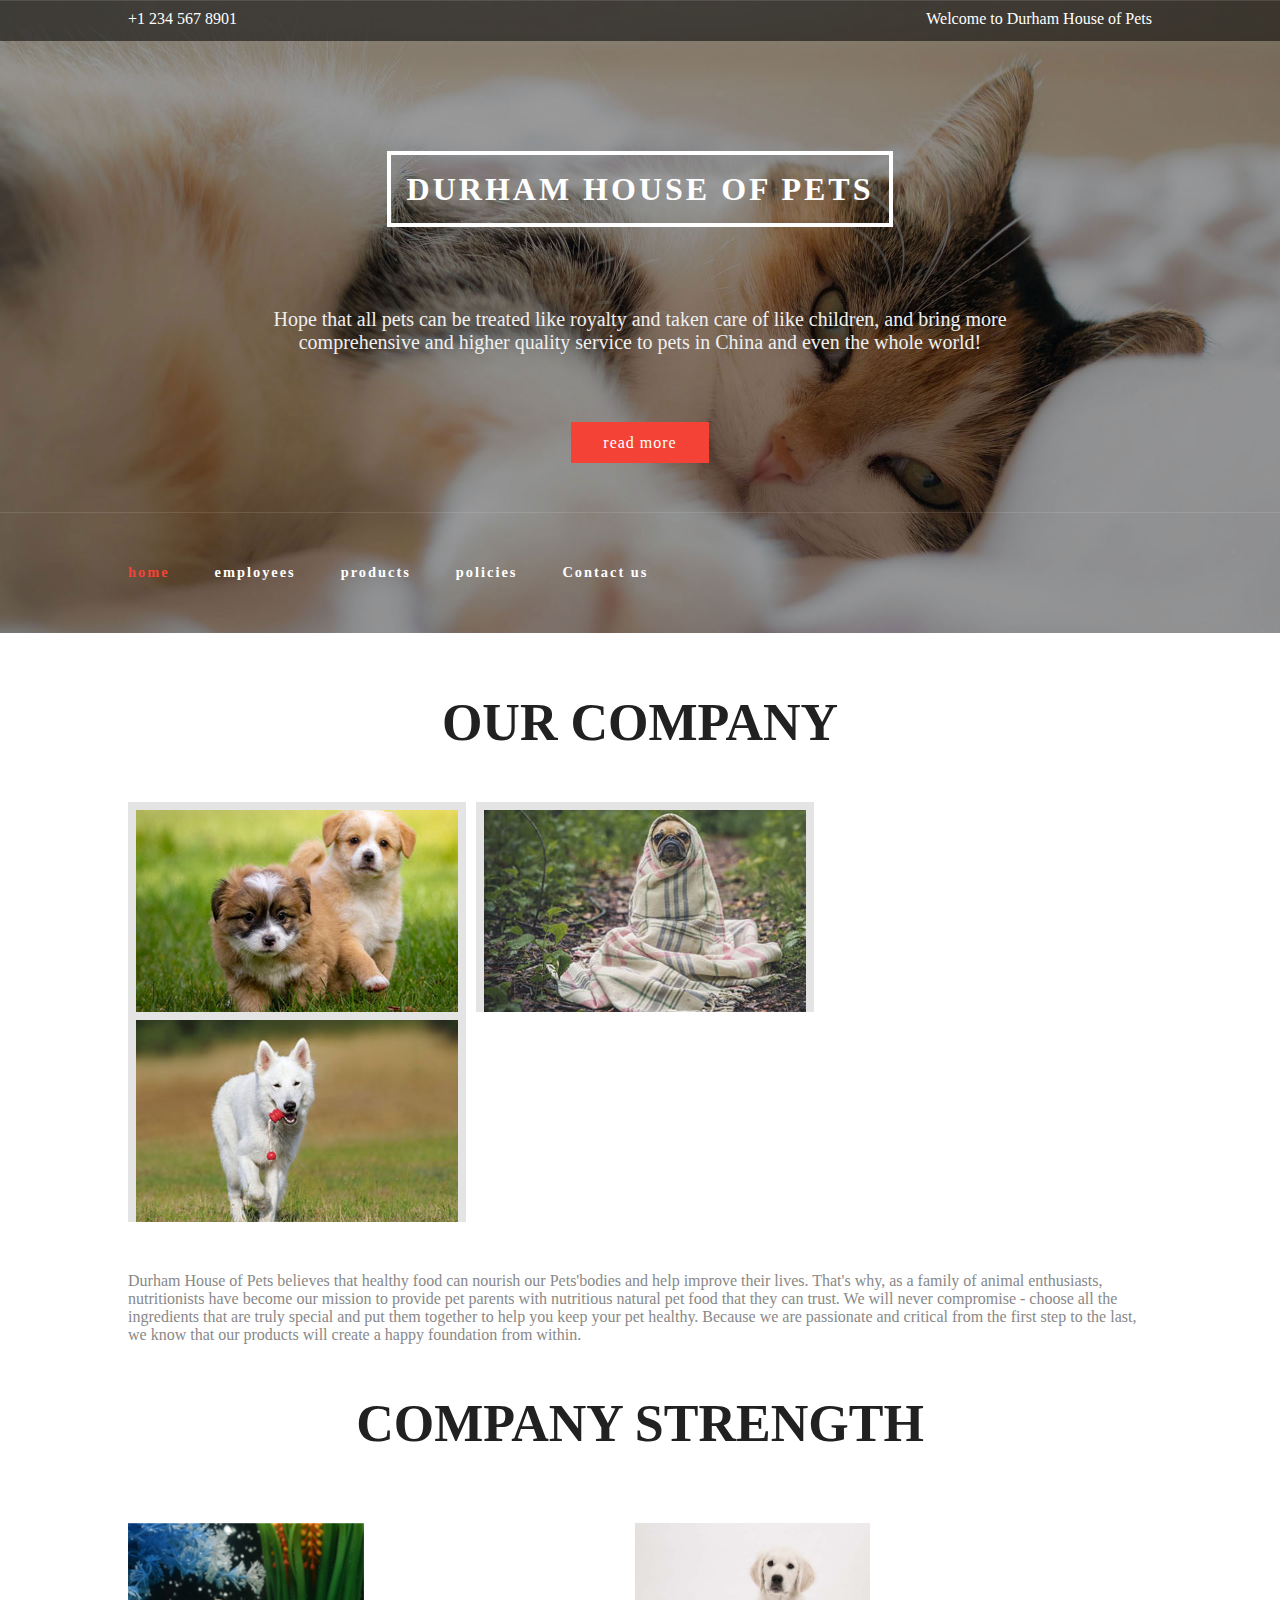
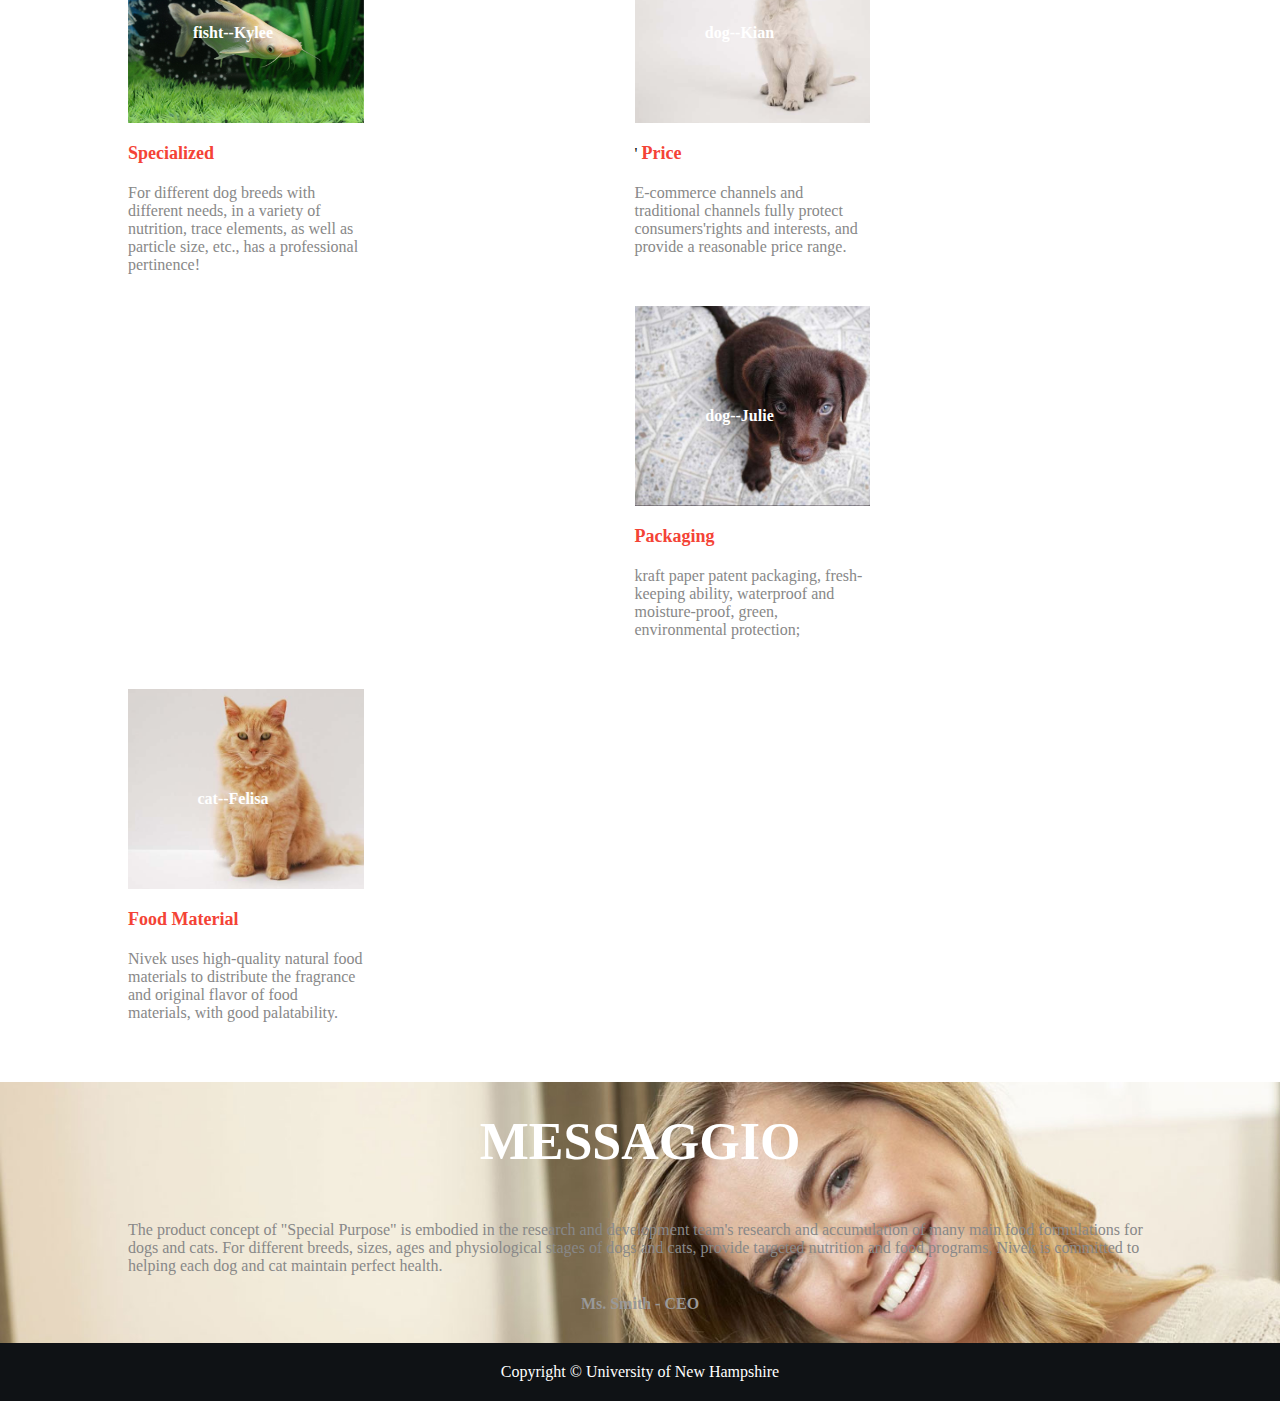
<file: index.html>
<!DOCTYPE html>
<html lang="en">
<head>
    <meta charset="UTF-8">
    <title>Home Page</title>
    <link rel="stylesheet" href="style.css"/>
</head>
<body>
<div class="banner">
    <div class="header_top">
        <div class="call_p">
            <div class="left_call fl">
                <p>+1 234 567 8901</p>
            </div>
            <div class="left_call fr">
                <p>Welcome to Durham House of Pets</p>
            </div>
        </div>
    </div>
    <div class="banner_body">
        <div class="box">
            <div class="agileits-logo">
                <h1><a href="index.html">Durham House of Pets</a></h1>
            </div>
            <div class="wthree-banner">
                <p>Hope that all pets can be treated like royalty and taken care of like children, and bring more comprehensive and higher quality service to pets in China and even the whole world!</p>
            </div>
            <div class="more-button">
                <a href="index.html" >read more</a>
            </div>
        </div>
        <div class="header-bottom">
            <div class="box">
                <div class="header-top-info">
                    <nav class="navbar">
                        <ul class="nav">
                            <li class="active"><a href="index.html">home</a></li>
                            <li><a href="employees.html">employees</a></li>
                            <li><a href="products.html">products</a></li>
                            <li><a href="policies.html">policies</a></li>
                            <li><a href="contact_us.html">Contact us</a></li>
                            <li class="cb"></li>
                        </ul>
                    </nav>
                </div>
            </div>
        </div>
    </div>
</div>
<div class="home_body">
    <div class="welcome-heading">
        <h2>our company</h2>
    </div>
    <div class="welcome-info">
        <div class="box">
            <div class="fl welcome-grids">
                <div class=" welcome-img">
                    <img src="2.jpg" class=" zoom-img" alt="">
                </div>
            </div>
            <div class=" fl welcome-grids">
            <div class="welcome-img">
                <img src="3.jpg" class="zoom-img" alt="">
            </div>
        </div>
            <div class=" fl welcome-grids">
                <div class="welcome-img">
                    <img src="1.jpg" class="zoom-img" alt="">
                </div>
            </div>
            <div class="cb"></div>
        </div>
        <div class="box">
            <p>Durham House of Pets believes that healthy food can nourish our Pets'bodies and help improve their lives. That's why, as a family of animal enthusiasts, nutritionists have become our mission to provide pet parents with nutritious natural pet food that they can trust. We will never compromise - choose all the ingredients that are truly special and put them together to help you keep your pet healthy. Because we are passionate and critical from the first step to the last, we know that our products will create a happy foundation from within.</p>
        </div>
    </div>

    <div class="welcome-heading">
        <h3>Company Strength</h3>
    </div>
    <div class="Notizie_info">
        <div class="box">
            <div class="box_p4 fl">
                <div class="agile-news-left fl">
                    <div class="news-left-img news-left-img1">
                        <div class="news-left-text">
                            <h5>fisht--Kylee</h5>
                        </div>
                    </div>
                </div>
                <div class="agile-news-right fl">
                    <div class="news-left-top-text">
                        <h1>Specialized</h1>
                    </div>
                    <p> For different dog breeds with different needs, in a variety of nutrition, trace elements, as well as particle size, etc., has a professional pertinence!</p>
                </div>
                <div class="cb"></div>
            </div>
            <div class="box_p4 fl">
                <div class="agile-news-left fl">
                    <div class="news-left-img news-left-img2 ">
                        <div class="news-left-text">
                            <h5>dog--Kian</h5>
                        </div>
                    </div>
                </div>
                <div class="agile-news-right fl">
                    <div class="news-left-top-text">'
                        <h1>Price</h1>
                    </div>
                    <p>E-commerce channels and traditional channels fully protect consumers'rights and interests, and provide a reasonable price range.</p>
                </div>
                <div class="cb"></div>
            </div>
            <div class="box_p4 fl">
                <div class="agile-news-left fl">
                    <div class="news-left-img news-left-img3">
                        <div class="news-left-text">
                            <h5>dog--Julie</h5>
                        </div>
                    </div>
                </div>
                <div class="agile-news-right fl">
                    <div class="news-left-top-text">
                        <h1>Packaging</h1>
                    </div>
                    <p>kraft paper patent packaging, fresh-keeping ability, waterproof and moisture-proof, green, environmental protection;</p>
                </div>
                <div class="cb"></div>
            </div>
            <div class="box_p4 fl">
                <div class="agile-news-left fl">
                    <div class="news-left-img news-left-img4">
                        <div class="news-left-text">
                            <h5>cat--Felisa</h5>
                        </div>
                    </div>
                </div>
                <div class="agile-news-right fl">
                    <div class="news-left-top-text">
                        <h1>Food Material</h1>
                    </div>
                    <p>Nivek uses high-quality natural food materials to distribute the fragrance and original flavor of food materials, with good palatability.</p>
                </div>
                <div class="cb"></div>
            </div>
            <div class="cb"></div>
        </div>
    </div>



    <div class="say_info">
        <div class="welcome-heading">
            <h2>messaggio</h2>
        </div>
        <div class="box">
            <p>The product concept of "Special Purpose" is embodied in the research and development team's research and accumulation of many main food formulations for dogs and cats. For different breeds, sizes, ages and physiological stages of dogs and cats, provide targeted nutrition and food programs, Nivek is committed to helping each dog and cat maintain perfect health.</p>
            <h5>Ms. Smith <span>- CEO</span></h5>
        </div>
    </div>

    <div class="footer">
        <div class="copyright">
            <p></p><p>Copyright © University of New Hampshire   </p><p></p>
        </div>
    </div>

</div>

</body>
</html>
</file>
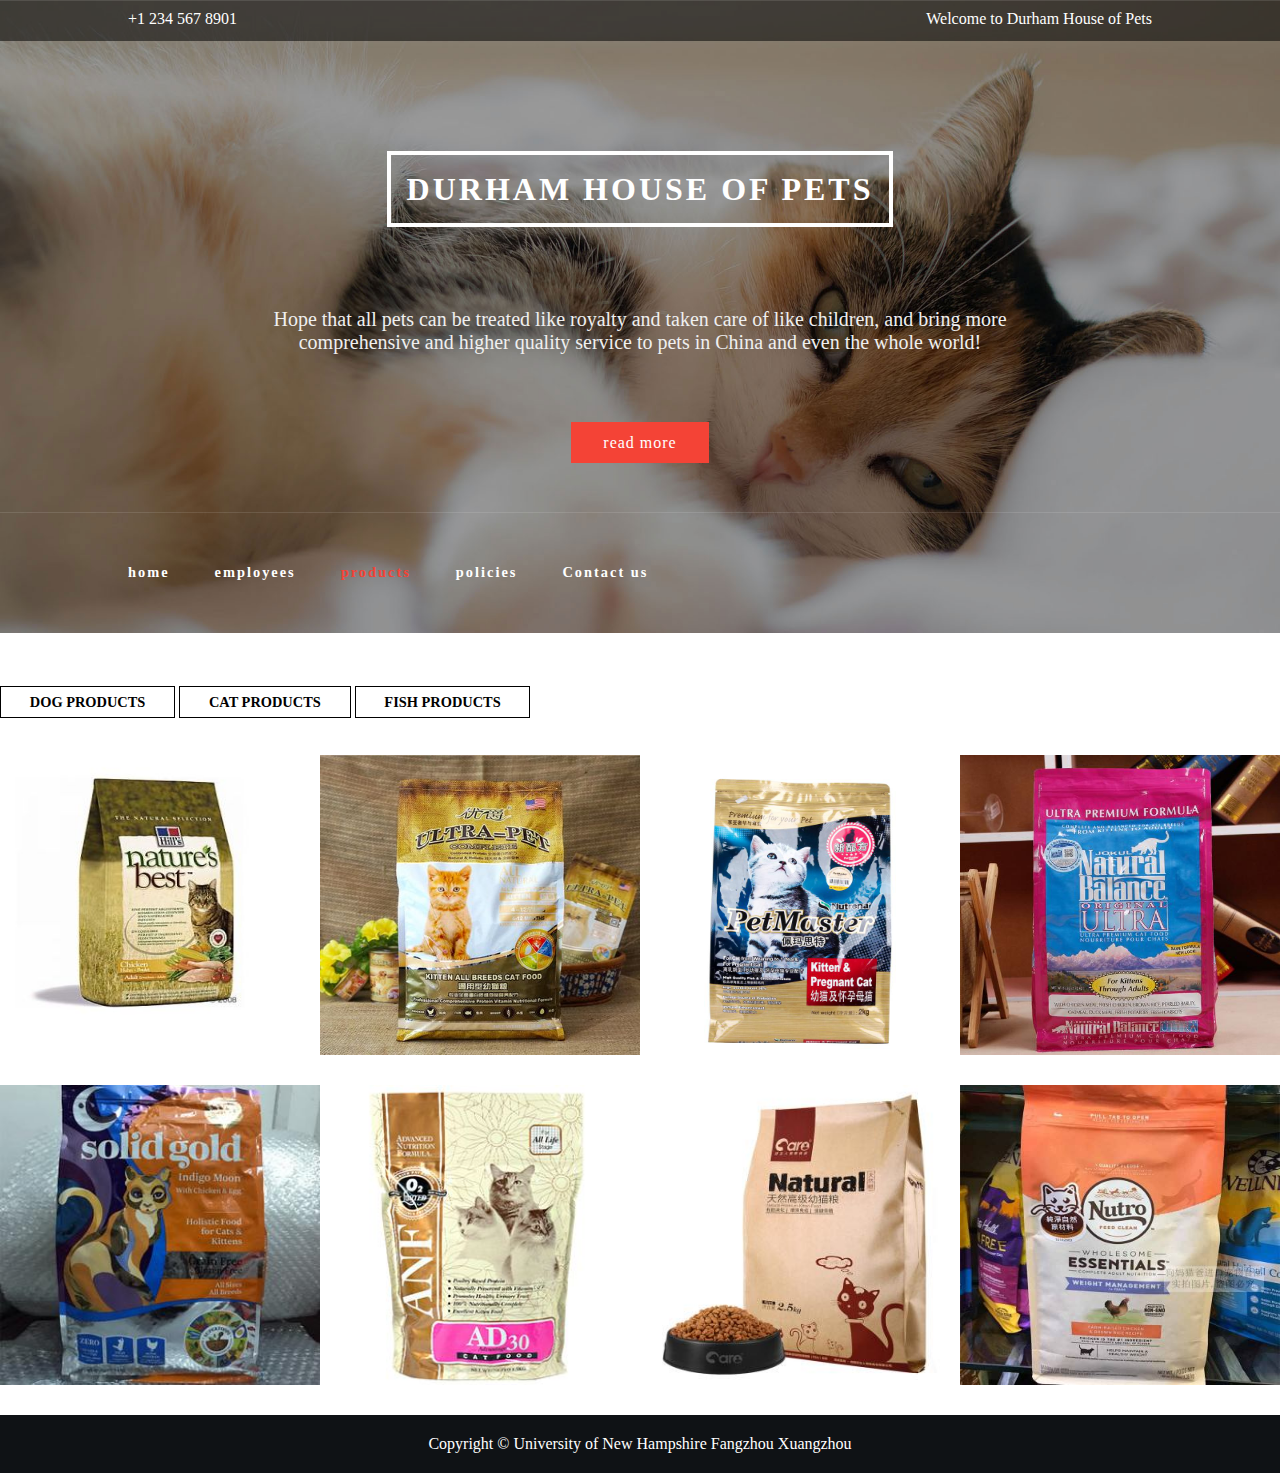
<file: catsupplies.html>
<!DOCTYPE html>
<html lang="en">
<head>
    <meta charset="UTF-8">
    <title>products</title>
    <link rel="stylesheet" href="style.css"/>
</head>
<body>
<div class="banner">
    <div class="header_top">
        <div class="call_p">
            <div class="left_call fl">
                <p>+1 234 567 8901</p>
            </div>
            <div class="left_call fr">
                <p>Welcome to Durham House of Pets</p>
            </div>
        </div>
    </div>
    <div class="banner_body">
        <div class="box">
            <div class="agileits-logo">
                <h1><a href="index.html">Durham House of Pets</a></h1>
            </div>
            <div class="wthree-banner">
                <p>Hope that all pets can be treated like royalty and taken care of like children, and bring more comprehensive and higher quality service to pets in China and even the whole world!</p>
            </div>
            <div class="more-button">
                <a href="index.html" >read more</a>
            </div>
        </div>
        <div class="header-bottom">
            <div class="box">
                <div class="header-top-info">
                    <nav class="navbar">
                        <ul class="nav">
                            <li ><a href="index.html">home</a></li>
                            <li><a href="employees.html">employees</a></li>
                            <li  class="active"><a href="products.html">products</a></li>
                            <li><a href="policies.html">policies</a></li>
                            <li><a href="contact_us.html">Contact us</a></li>
                            <li class="cb"></li>
                        </ul>
                    </nav>
                </div>
            </div>
        </div>
    </div>
</div>

<div class="button">
    <a href="dogsupplies.html">Dog products</a>
    <a href="catsupplies.html">cat products</a>
    <a href="fishsupplies.html">fish products</a>
</div>

<div class="employees">
    <div class="services_box fl">
        <div class="services-grid-info">
            <img src="c1.jpg" alt="">
            <div class="services-grid-caption">
                <h4>Nulla facilisi</h4>
                <p>Fusce laoreet</p>
            </div>
        </div>
    </div>
    <div class="services_box fl">
        <div class="services-grid-info">
            <img src="c2.jpg" alt="">
            <div class="services-grid-caption">
                <h4>Justo congue</h4>
                <p>Fusce laoreet</p>
            </div>
        </div>
    </div>
    <div class="services_box fl">
        <div class="services-grid-info">
            <img src="c3.jpg" alt="">
            <div class="services-grid-caption">
                <h4>Justo congue</h4>
                <p>Fusce laoreet</p>
            </div>
        </div>
    </div>
    <div class="services_box fl">
        <div class="services-grid-info">
            <img src="c8.jpg" alt="">
            <div class="services-grid-caption">
                <h4>Justo congue</h4>
                <p>Fusce laoreet</p>
            </div>
        </div>
    </div>
    <div class="services_box fl">
        <div class="services-grid-info">
            <img src="c4.jpg" alt="">
            <div class="services-grid-caption">
                <h4>Nulla facilisi</h4>
                <p>Fusce laoreet</p>
            </div>
        </div>
    </div>
    <div class="services_box fl">
        <div class="services-grid-info">
            <img src="c5.jpg" alt="">
            <div class="services-grid-caption">
                <h4>Justo congue</h4>
                <p>Fusce laoreet</p>
            </div>
        </div>
    </div>
    <div class="services_box fl">
        <div class="services-grid-info">
            <img src="c6.jpg" alt="">
            <div class="services-grid-caption">
                <h4>Justo congue</h4>
                <p>Fusce laoreet</p>
            </div>
        </div>
    </div>
    <div class="services_box fl">
        <div class="services-grid-info">
            <img src="c7.jpg" alt="">
            <div class="services-grid-caption">
                <h4>Justo congue</h4>
                <p>Fusce laoreet</p>
            </div>
        </div>
    </div>
    <div class="cb"></div>
</div>


<div class="footer">
    <div class="copyright">
        <p></p><p>Copyright © University of New Hampshire   Fangzhou Xuangzhou </p><p></p>
    </div>
</div>


</body>
</html>
</file>
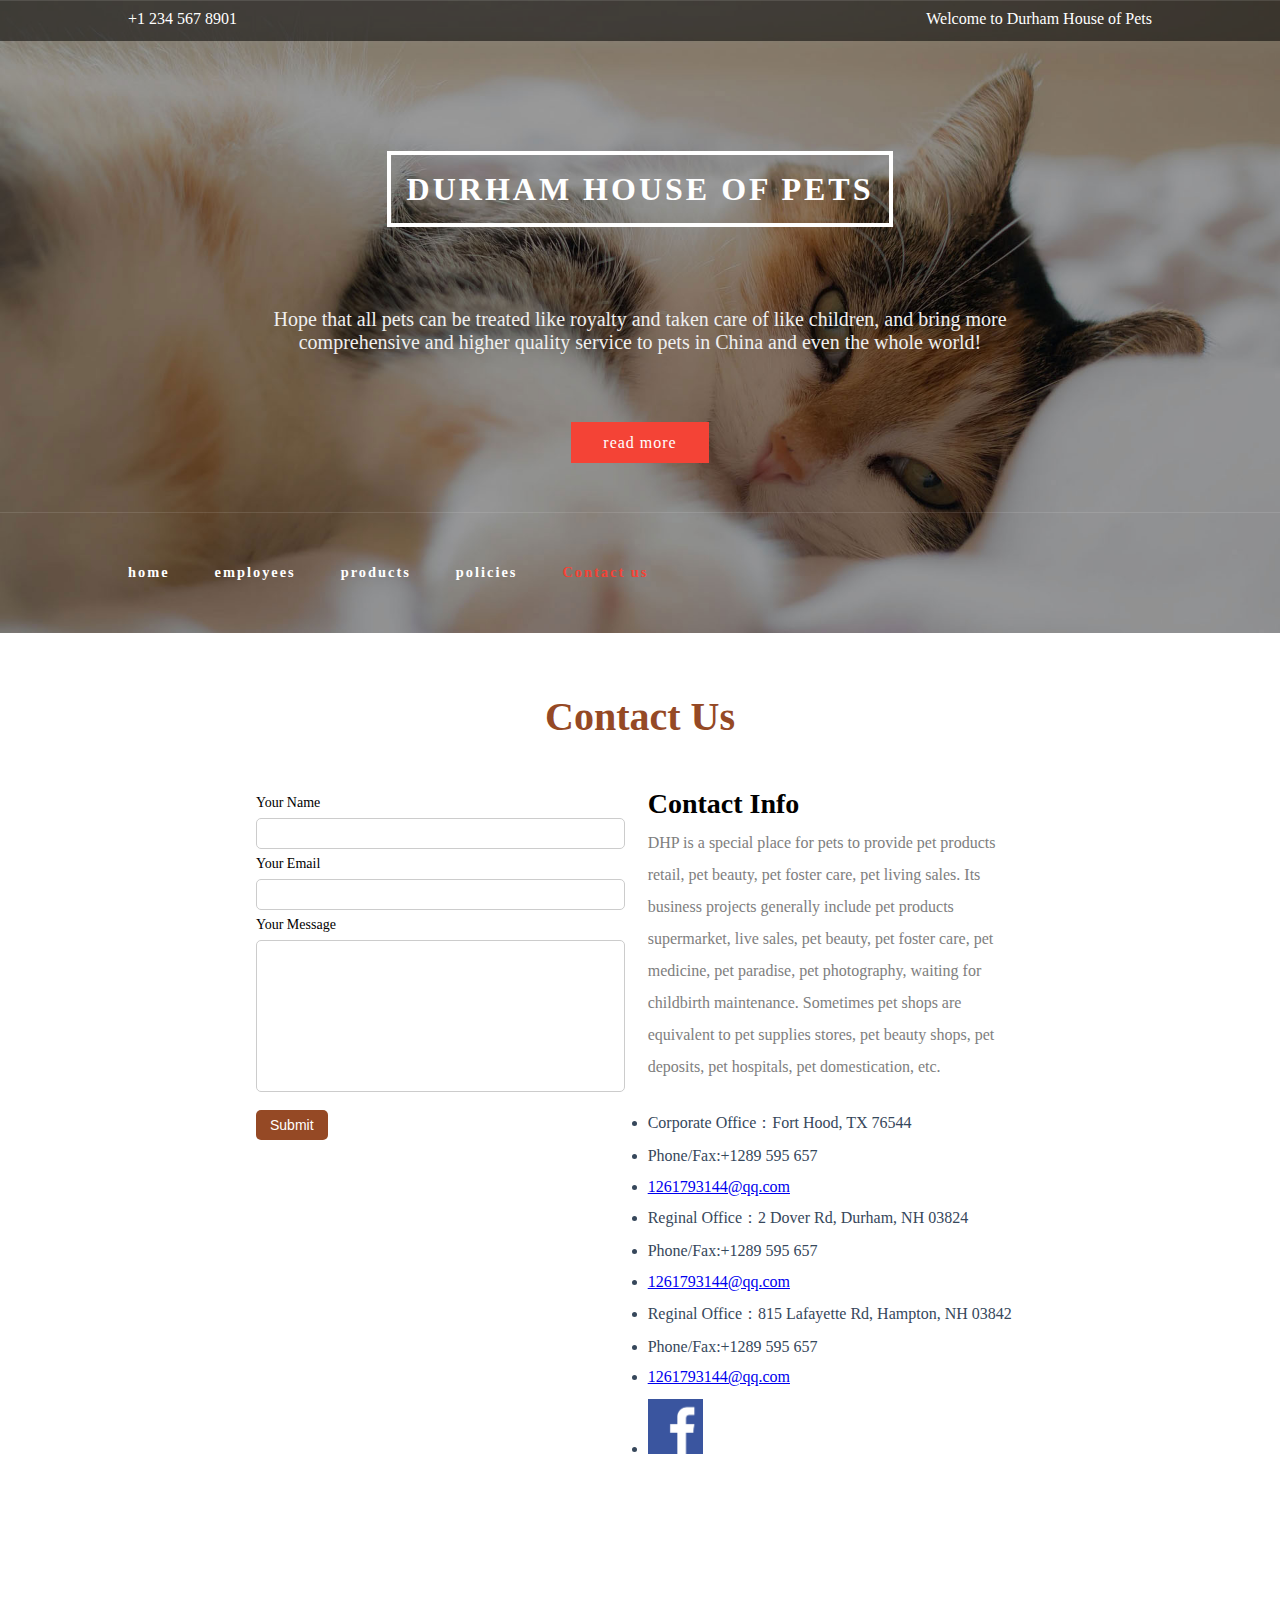
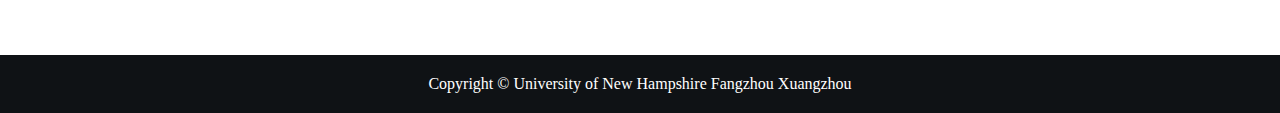
<file: contact_us.html>
<!DOCTYPE html>
<html lang="en">
<head>
    <meta charset="UTF-8">
    <title>contact us</title>
    <link rel="stylesheet" href="style.css"/>
</head>
<body>
<div class="banner">
    <div class="header_top">
        <div class="call_p">
            <div class="left_call fl">
                <p>+1 234 567 8901</p>
            </div>
            <div class="left_call fr">
                <p>Welcome to Durham House of Pets</p>
            </div>
        </div>
    </div>
    <div class="banner_body">
        <div class="box">
            <div class="agileits-logo">
                <h1><a href="index.html">Durham House of Pets</a></h1>
            </div>
            <div class="wthree-banner">
                <p>Hope that all pets can be treated like royalty and taken care of like children, and bring more comprehensive and higher quality service to pets in China and even the whole world!</p>
            </div>
            <div class="more-button">
                <a href="index.html" >read more</a>
            </div>
        </div>
        <div class="header-bottom">
            <div class="box">
                <div class="header-top-info">
                    <nav class="navbar">
                        <ul class="nav">
                            <li><a href="index.html">home</a></li>
                            <li><a href="employees.html">employees</a></li>
                            <li><a href="products.html">products</a></li>
                            <li><a href="policies.html">policies</a></li>
                            <li  class="active"><a href="contact_us.html">Contact us</a></li>
                            <li class="cb"></li>
                        </ul>
                    </nav>
                </div>
            </div>
        </div>
    </div>
</div>


<div class="contact">
    <div class="contact-main">
        <div class="contact-top">
            <h3>Contact Us</h3>
        </div>
        <div class="contact-bottom">
            <div class=" contact-left fl">
                <form>
                    <p>Your Name</p>
                    <input type="text" value="">
                    <p>Your Email</p>
                    <input type="text" value="">
                    <p>Your Message</p>
                    <textarea>  </textarea>
                    <input type="submit" value="Submit">
                </form>
            </div>
            <div class="fr contact-right">
                <h4>Contact Info</h4>
                <p>DHP is a special place for pets to provide pet products retail, pet beauty, pet foster care, pet living sales. Its business projects generally include pet products supermarket, live sales, pet beauty, pet foster care, pet medicine, pet paradise, pet photography, waiting for childbirth maintenance. Sometimes pet shops are equivalent to pet supplies stores, pet beauty shops, pet deposits, pet hospitals, pet domestication, etc.</p>
                <ul>
                    <li><span class="marker"> </span>Corporate Office：Fort Hood, TX 76544</li>
                    <li><span class="phone" ></span>Phone/Fax:+1289 595 657</li>
                    <li><a href="mailto:1261793144@qq.com?subject=Corporate Inquiry">1261793144@qq.com</a></li>
                    <li><span class="marker"> </span>Reginal Office：2 Dover Rd, Durham, NH 03824</li>
                    <li><span class="phone" ></span>Phone/Fax:+1289 595 657</li>
                    <li><a href="mailto:1261793144@qq.com?subject=Reginal Office">1261793144@qq.com</a></li>
                    <li><span class="marker"> </span>Reginal Office：815 Lafayette Rd, Hampton, NH 03842</li>
                    <li><span class="phone" ></span>Phone/Fax:+1289 595 657</li>
                    <li><a href="mailto:1261793144@qq.com?subject=Reginal Office">1261793144@qq.com</a></li>
                    <li><a href="http://www.facebook.com"><img src="fb.png" height="55" width="55" alt=media></a></li>
                </ul>
            </div>
            <div class="cb"> </div>
        </div>
        <div class="map">
            <iframe src="http://www.google.cn/maps/embed?pb=!1m14!1m12!1m3!1d93189.88868387903!2d-70.98344044549553!3d43.121660291355965!2m3!1f0!2f0!3f0!3m2!1i1024!2i768!4f13.1!5e0!3m2!1szh-CN!2scn!4v1560666424346!5m2!1szh-CN!2scn" frameborder="0" style="border:0" allowfullscreen></iframe>
        </div>
    </div>
</div>

<div class="footer">
    <div class="copyright">
        <p></p><p>Copyright © University of New Hampshire   Fangzhou Xuangzhou </p><p></p>
    </div>
</div>


</body>
</html>
</file>
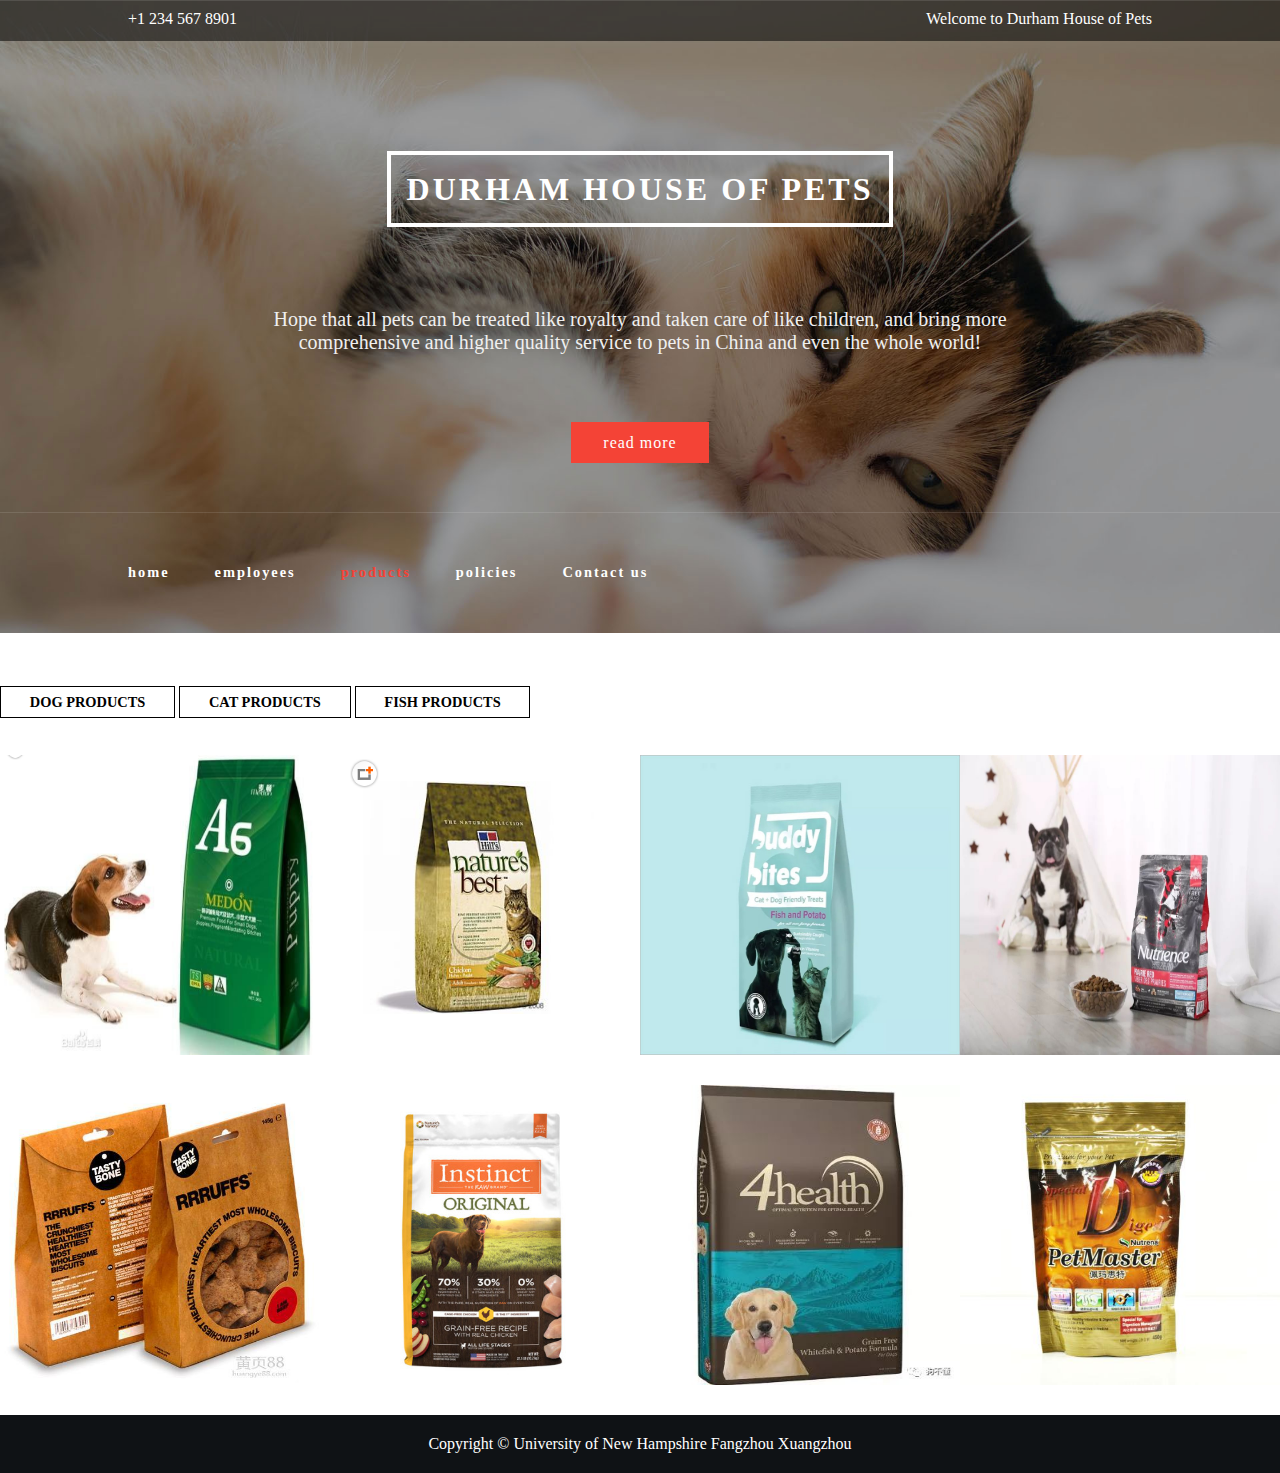
<file: dogsupplies.html>
<!DOCTYPE html>
<html lang="en">
<head>
    <meta charset="UTF-8">
    <title>products</title>
    <link rel="stylesheet" href="style.css"/>
</head>
<body>
<div class="banner">
    <div class="header_top">
        <div class="call_p">
            <div class="left_call fl">
                <p>+1 234 567 8901</p>
            </div>
            <div class="left_call fr">
                <p>Welcome to Durham House of Pets</p>
            </div>
        </div>
    </div>
    <div class="banner_body">
        <div class="box">
            <div class="agileits-logo">
                <h1><a href="index.html">Durham House of Pets</a></h1>
            </div>
            <div class="wthree-banner">
                <p>Hope that all pets can be treated like royalty and taken care of like children, and bring more comprehensive and higher quality service to pets in China and even the whole world!</p>
            </div>
            <div class="more-button">
                <a href="index.html" >read more</a>
            </div>
        </div>
        <div class="header-bottom">
            <div class="box">
                <div class="header-top-info">
                    <nav class="navbar">
                        <ul class="nav">
                            <li ><a href="index.html">home</a></li>
                            <li><a href="employees.html">employees</a></li>
                            <li  class="active"><a href="products.html">products</a></li>
                            <li><a href="policies.html">policies</a></li>
                            <li><a href="contact_us.html">Contact us</a></li>
                            <li class="cb"></li>
                        </ul>
                    </nav>
                </div>
            </div>
        </div>
    </div>
</div>

<div class="button">
    <a href="dogsupplies.html">Dog products</a>
    <a href="catsupplies.html">cat products</a>
    <a href="fishsupplies.html">fish products</a>
</div>

<div class="employees">
    <div class="services_box fl">
        <div class="services-grid-info">
            <img src="f1.png" alt="">
            <div class="services-grid-caption">
                <h4>Nulla facilisi</h4>
                <p>Fusce laoreet</p>
            </div>
        </div>
    </div>
    <div class="services_box fl">
        <div class="services-grid-info">
            <img src="f2.png" alt="">
            <div class="services-grid-caption">
                <h4>Justo congue</h4>
                <p>Fusce laoreet</p>
            </div>
        </div>
    </div>
    <div class="services_box fl">
        <div class="services-grid-info">
            <img src="f3.jpg" alt="">
            <div class="services-grid-caption">
                <h4>Justo congue</h4>
                <p>Fusce laoreet</p>
            </div>
        </div>
    </div>
    <div class="services_box fl">
        <div class="services-grid-info">
            <img src="f4.jpeg" alt="">
            <div class="services-grid-caption">
                <h4>Justo congue</h4>
                <p>Fusce laoreet</p>
            </div>
        </div>
    </div>
    <div class="services_box fl">
        <div class="services-grid-info">
            <img src="f5.jpg" alt="">
            <div class="services-grid-caption">
                <h4>Nulla facilisi</h4>
                <p>Fusce laoreet</p>
            </div>
        </div>
    </div>
    <div class="services_box fl">
        <div class="services-grid-info">
            <img src="f6.jpg" alt="">
            <div class="services-grid-caption">
                <h4>Justo congue</h4>
                <p>Fusce laoreet</p>
            </div>
        </div>
    </div>
    <div class="services_box fl">
        <div class="services-grid-info">
            <img src="f7.jpg" alt="">
            <div class="services-grid-caption">
                <h4>Justo congue</h4>
                <p>Fusce laoreet</p>
            </div>
        </div>
    </div>
    <div class="services_box fl">
        <div class="services-grid-info">
            <img src="f8.jpg" alt="">
            <div class="services-grid-caption">
                <h4>Justo congue</h4>
                <p>Fusce laoreet</p>
            </div>
        </div>
    </div>
    <div class="cb"></div>
</div>


<div class="footer">
    <div class="copyright">
        <p></p><p>Copyright © University of New Hampshire   Fangzhou Xuangzhou </p><p></p>
    </div>
</div>


</body>
</html>
</file>
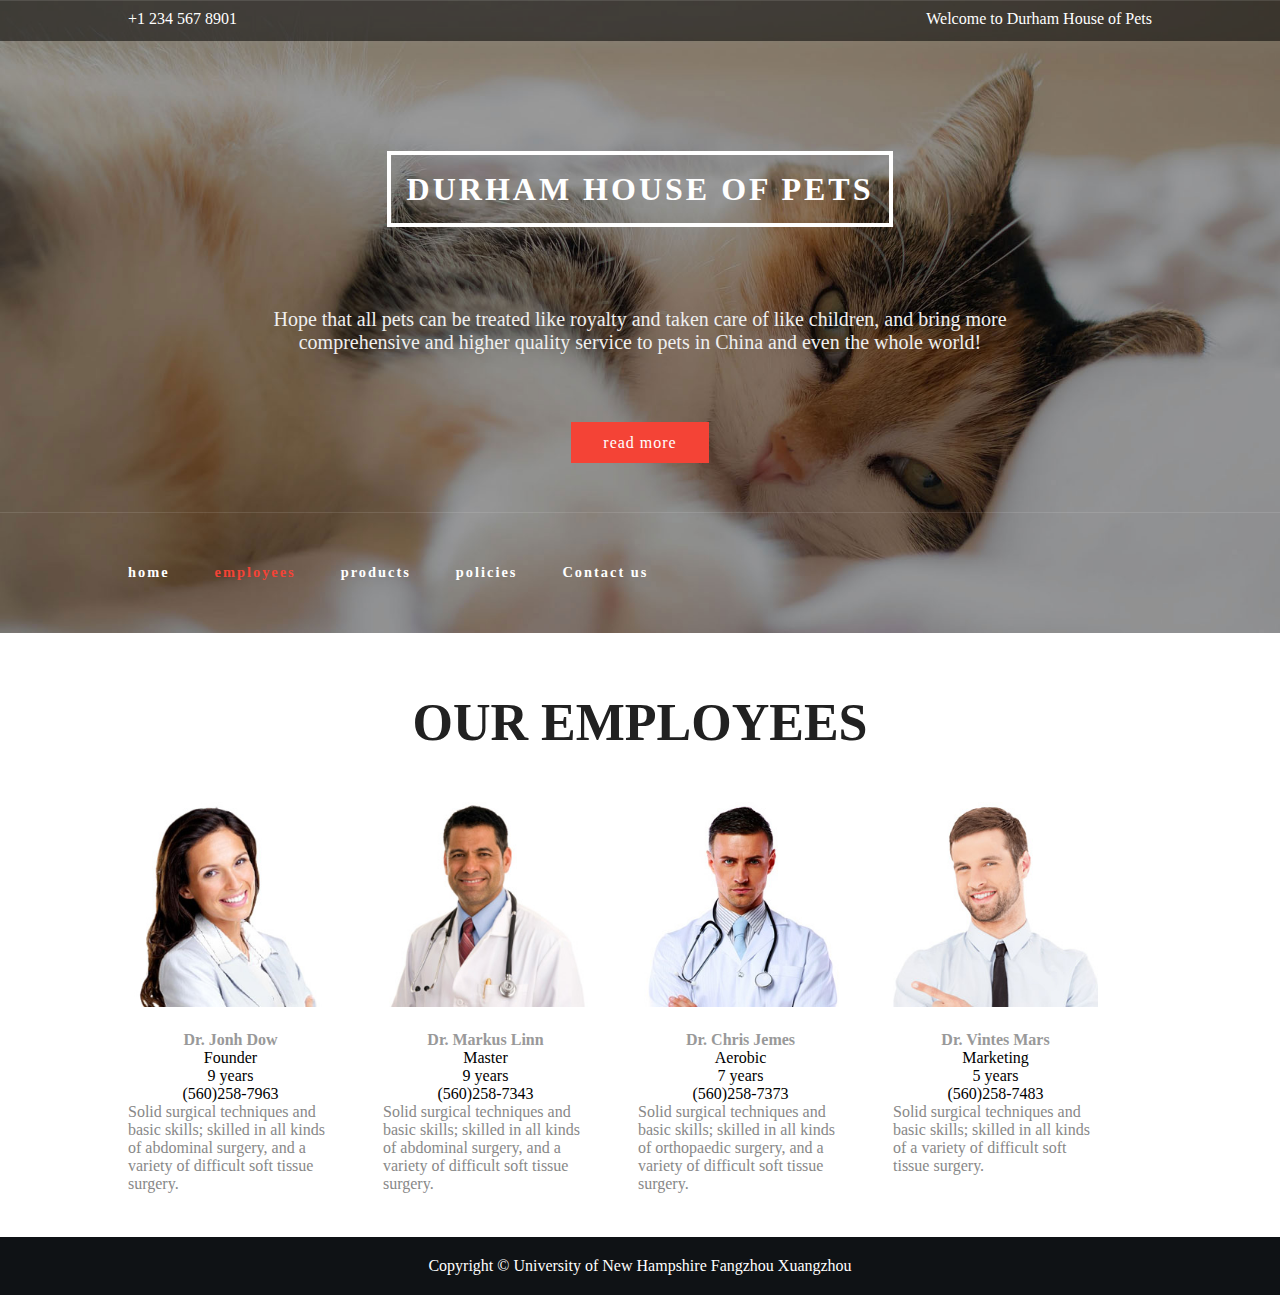
<file: employees.html>
<!DOCTYPE html>
<html lang="en">
<head>
    <meta charset="UTF-8">
    <title>employees</title>
    <link rel="stylesheet" href="style.css"/>
</head>
<body>
<div class="banner">
    <div class="header_top">
        <div class="call_p">
            <div class="left_call fl">
                <p>+1 234 567 8901</p>
            </div>
            <div class="left_call fr">
                <p>Welcome to Durham House of Pets</p>
            </div>
        </div>
    </div>
    <div class="banner_body">
        <div class="box">
            <div class="agileits-logo">
                <h1><a href="index.html">Durham House of Pets</a></h1>
            </div>
            <div class="wthree-banner">
                <p>Hope that all pets can be treated like royalty and taken care of like children, and bring more comprehensive and higher quality service to pets in China and even the whole world!</p>
            </div>
            <div class="more-button">
                <a href="index.html" >read more</a>
            </div>
        </div>
        <div class="header-bottom">
            <div class="box">
                <div class="header-top-info">
                    <nav class="navbar">
                        <ul class="nav">
                            <li ><a href="index.html">home</a></li>
                            <li class="active"><a href="employees.html">employees</a></li>
                            <li><a href="products.html">products</a></li>
                            <li><a href="policies.html">policies</a></li>
                            <li><a href="contact_us.html">Contact us</a></li>
                            <li class="cb"></li>
                        </ul>
                    </nav>
                </div>
            </div>
        </div>
    </div>
</div>

<div class="employees">
    <div class="welcome-heading">
        <h3>our employees</h3>
    </div>

    <div class="team">
        <div class="box">
            <div class="view fl">
                <img src="t1.jpg" alt=" " >
                <div class="mask">
                    <h5>Dr. Jonh Dow</h5>
                    <span>Founder</span>
                    <span>9 years</span>
                    <span>(560)258-7963</span>
                    <p>Solid surgical techniques and basic skills; skilled in all kinds of abdominal surgery, and a variety of difficult soft tissue surgery.</p>
                </div>
            </div>
            <div class="view fl">
                <img src="t2.jpg" alt=" " >
                <div class="mask">
                    <h5>Dr. Markus Linn</h5>
                    <span>Master</span>
                    <span>9 years</span>
                    <span>(560)258-7343</span>
                    <p>Solid surgical techniques and basic skills; skilled in all kinds of abdominal surgery, and a variety of difficult soft tissue surgery.</p>
                </div>
            </div>
            <div class="view fl">
                <img src="t3.jpg" alt=" " >
                <div class="mask">
                    <h5>Dr. Chris Jemes</h5>
                    <span>Aerobic</span>
                    <span>7 years</span>
                    <span>(560)258-7373</span>
                    <p>Solid surgical techniques and basic skills; skilled in all kinds of  orthopaedic surgery, and a variety of difficult soft tissue surgery.</p>
                </div>
            </div>
            <div class="view fl">
                <img src="t4.jpg" alt=" " >
                <div class="mask">
                    <h5>Dr. Vintes Mars</h5>
                    <span>Marketing</span>
                    <span>5 years</span>
                    <span>(560)258-7483</span>
                    <p>Solid surgical techniques and basic skills; skilled in all kinds of a variety of difficult soft tissue surgery.</p>
                </div>
            </div>
            <div class="cb"></div>
        </div>
    </div>

</div>

<div class="footer">
    <div class="copyright">
        <p></p><p>Copyright © University of New Hampshire   Fangzhou Xuangzhou </p><p></p>
    </div>
</div>


</body>
</html>
</file>
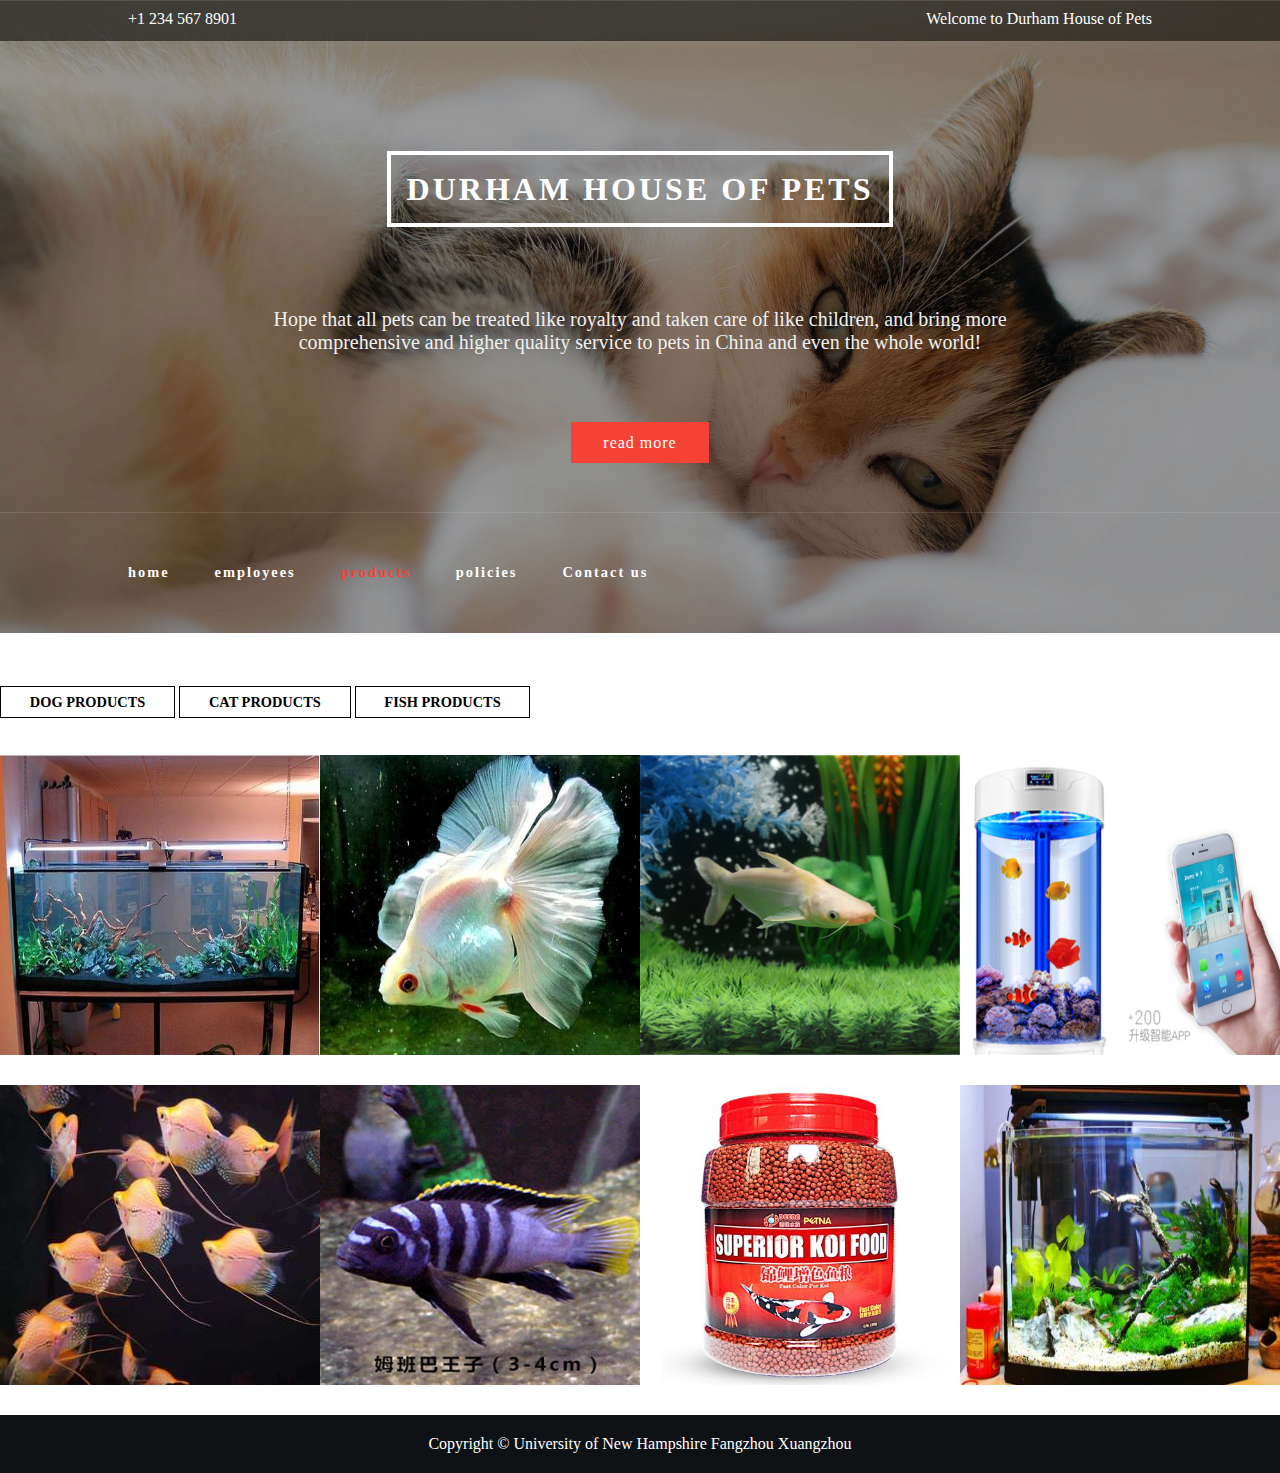
<file: fishsupplies.html>
<!DOCTYPE html>
<html lang="en">
<head>
    <meta charset="UTF-8">
    <title>products</title>
    <link rel="stylesheet" href="style.css"/>
</head>
<body>
<div class="banner">
    <div class="header_top">
        <div class="call_p">
            <div class="left_call fl">
                <p>+1 234 567 8901</p>
            </div>
            <div class="left_call fr">
                <p>Welcome to Durham House of Pets</p>
            </div>
        </div>
    </div>
    <div class="banner_body">
        <div class="box">
            <div class="agileits-logo">
                <h1><a href="index.html">Durham House of Pets</a></h1>
            </div>
            <div class="wthree-banner">
                <p>Hope that all pets can be treated like royalty and taken care of like children, and bring more comprehensive and higher quality service to pets in China and even the whole world!</p>
            </div>
            <div class="more-button">
                <a href="index.html" >read more</a>
            </div>
        </div>
        <div class="header-bottom">
            <div class="box">
                <div class="header-top-info">
                    <nav class="navbar">
                        <ul class="nav">
                            <li ><a href="index.html">home</a></li>
                            <li><a href="employees.html">employees</a></li>
                            <li  class="active"><a href="products.html">products</a></li>
                            <li><a href="policies.html">policies</a></li>
                            <li><a href="contact_us.html">Contact us</a></li>
                            <li class="cb"></li>
                        </ul>
                    </nav>
                </div>
            </div>
        </div>
    </div>
</div>

<div class="button">
    <a href="dogsupplies.html">Dog products</a>
    <a href="catsupplies.html">cat products</a>
    <a href="fishsupplies.html">fish products</a>
</div>

<div class="employees">
    <div class="services_box fl">
        <div class="services-grid-info">
            <img src="y8.jpg" alt="">
            <div class="services-grid-caption">
                <h4>Nulla facilisi</h4>
                <p>Fusce laoreet</p>
            </div>
        </div>
    </div>
    <div class="services_box fl">
        <div class="services-grid-info">
            <img src="y1.jpg" alt="">
            <div class="services-grid-caption">
                <h4>Justo congue</h4>
                <p>Fusce laoreet</p>
            </div>
        </div>
    </div>
    <div class="services_box fl">
        <div class="services-grid-info">
            <img src="y2.jpg" alt="">
            <div class="services-grid-caption">
                <h4>Justo congue</h4>
                <p>Fusce laoreet</p>
            </div>
        </div>
    </div>
    <div class="services_box fl">
        <div class="services-grid-info">
            <img src="y3.jpg" alt="">
            <div class="services-grid-caption">
                <h4>Justo congue</h4>
                <p>Fusce laoreet</p>
            </div>
        </div>
    </div>
    <div class="services_box fl">
        <div class="services-grid-info">
            <img src="y4.jpg" alt="">
            <div class="services-grid-caption">
                <h4>Nulla facilisi</h4>
                <p>Fusce laoreet</p>
            </div>
        </div>
    </div>
    <div class="services_box fl">
        <div class="services-grid-info">
            <img src="y5.jpg" alt="">
            <div class="services-grid-caption">
                <h4>Justo congue</h4>
                <p>Fusce laoreet</p>
            </div>
        </div>
    </div>
    <div class="services_box fl">
        <div class="services-grid-info">
            <img src="y6.jpg" alt="">
            <div class="services-grid-caption">
                <h4>Justo congue</h4>
                <p>Fusce laoreet</p>
            </div>
        </div>
    </div>
    <div class="services_box fl">
        <div class="services-grid-info">
            <img src="y7.jpg" alt="">
            <div class="services-grid-caption">
                <h4>Justo congue</h4>
                <p>Fusce laoreet</p>
            </div>
        </div>
    </div>
    <div class="cb"></div>
</div>


<div class="footer">
    <div class="copyright">
        <p></p><p>Copyright © University of New Hampshire   Fangzhou Xuangzhou </p><p></p>
    </div>
</div>


</body>
</html>
</file>
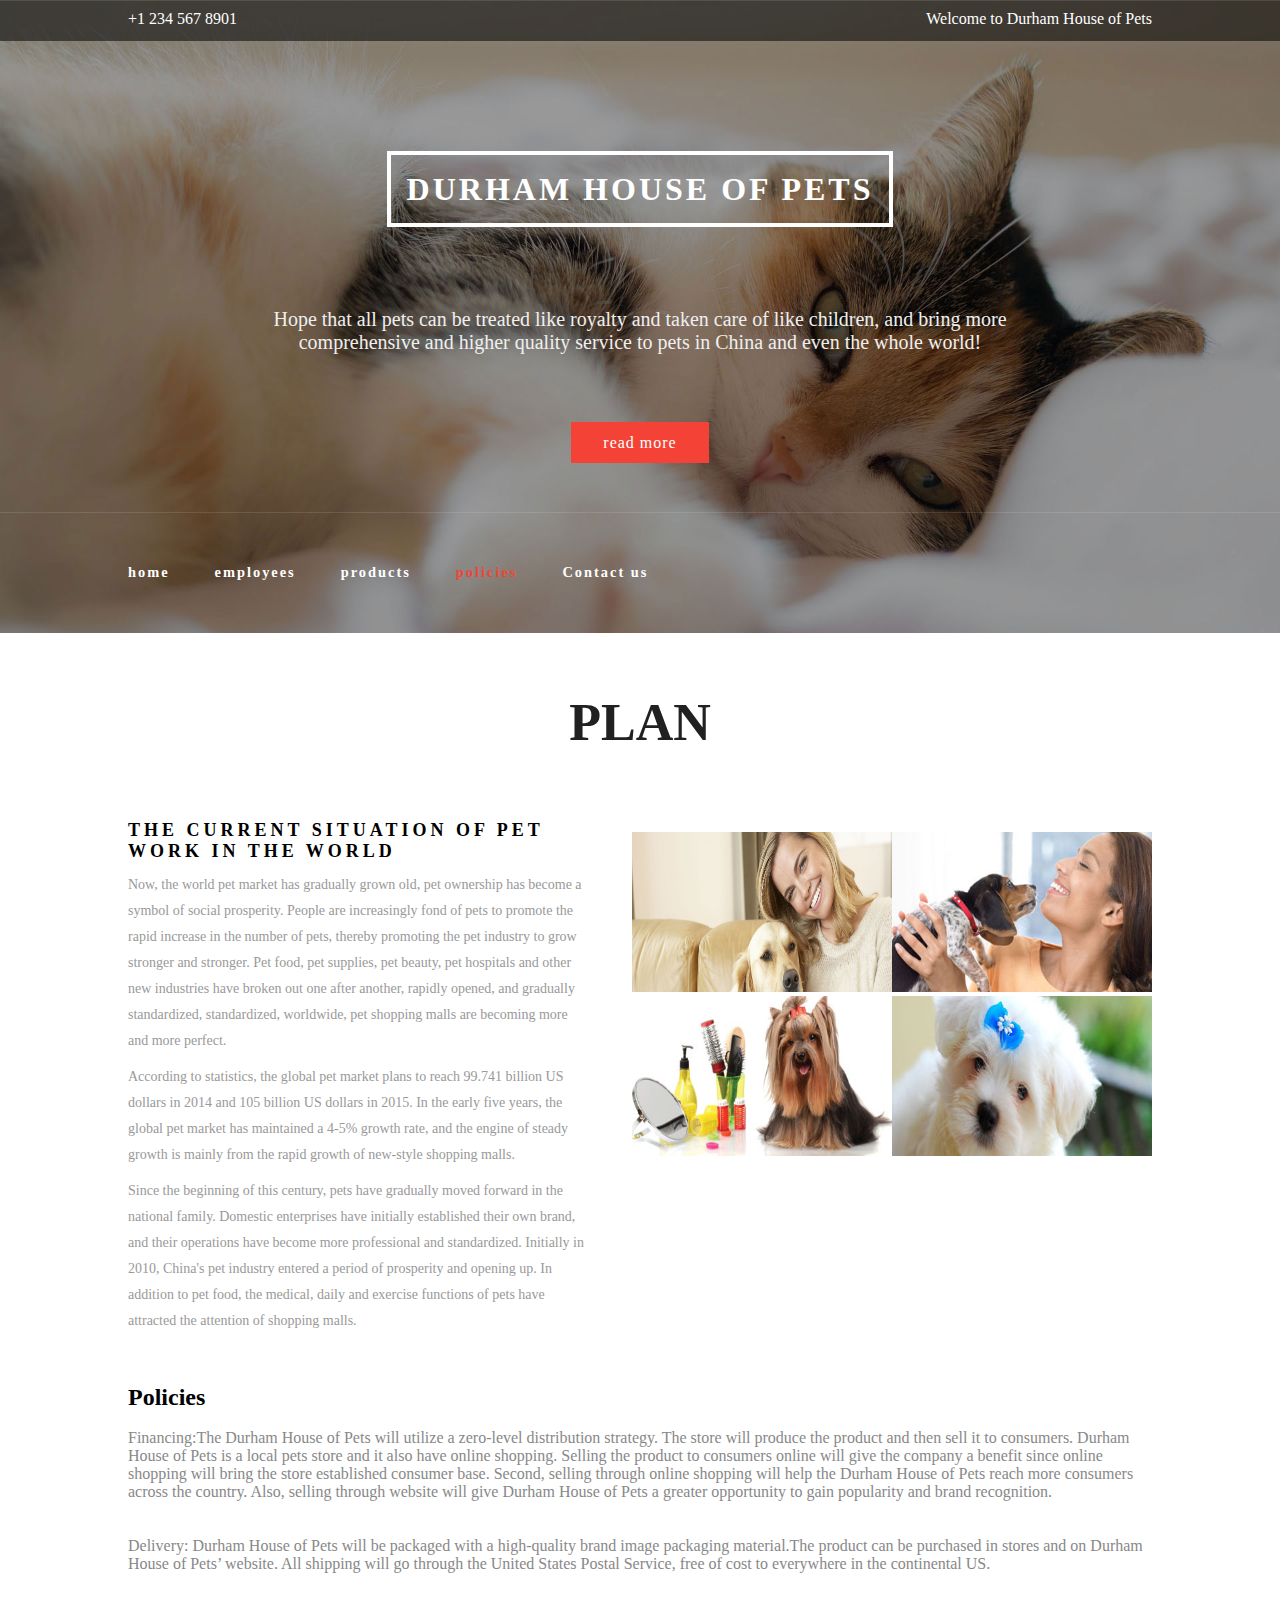
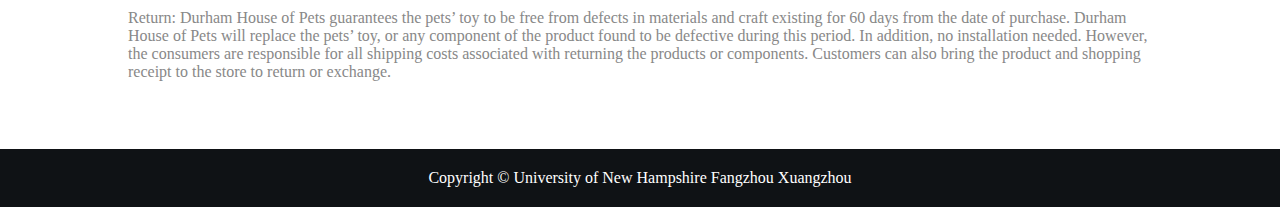
<file: policies.html>
<!DOCTYPE html>
<html lang="en">
<head>
    <meta charset="UTF-8">
    <title>polices</title>
    <link rel="stylesheet" href="style.css"/>
</head>
<body>
<div class="banner">
    <div class="header_top">
        <div class="call_p">
            <div class="left_call fl">
                <p>+1 234 567 8901</p>
            </div>
            <div class="left_call fr">
                <p>Welcome to Durham House of Pets</p>
            </div>
        </div>
    </div>
    <div class="banner_body">
        <div class="box">
            <div class="agileits-logo">
                <h1><a href="index.html">Durham House of Pets</a></h1>
            </div>
            <div class="wthree-banner">
                <p>Hope that all pets can be treated like royalty and taken care of like children, and bring more comprehensive and higher quality service to pets in China and even the whole world!</p>
            </div>
            <div class="more-button">
                <a href="index.html" >read more</a>
            </div>
        </div>
        <div class="header-bottom">
            <div class="box">
                <div class="header-top-info">
                    <nav class="navbar">
                        <ul class="nav">
                            <li ><a href="index.html">home</a></li>
                            <li><a href="employees.html">employees</a></li>
                            <li><a href="products.html">products</a></li>
                            <li  class="active"><a href="policies.html">policies</a></li>
                            <li><a href="contact_us.html">Contact us</a></li>
                            <li class="cb"></li>
                        </ul>
                    </nav>
                </div>
            </div>
        </div>
    </div>
</div>

<div class="policies">
    <div class="welcome-heading">
        <h3>plan</h3>
    </div>
    <div class="about-grids">
        <div class="box">
            <div class="about-left fl">
                <h5>The Current Situation of Pet Work in the World</h5>
                <p>Now, the world pet market has gradually grown old, pet ownership has become a symbol of social prosperity. People are increasingly fond of pets to promote the rapid increase in the number of pets, thereby promoting the pet industry to grow stronger and stronger. Pet food, pet supplies, pet beauty, pet hospitals and other new industries have broken out one after another, rapidly opened, and gradually standardized, standardized, worldwide, pet shopping malls are becoming more and more perfect.</p>
                <p>According to statistics, the global pet market plans to reach 99.741 billion US dollars in 2014 and 105 billion US dollars in 2015. In the early five years, the global pet market has maintained a 4-5% growth rate, and the engine of steady growth is mainly from the rapid growth of new-style shopping malls.</p>
                <p>Since the beginning of this century, pets have gradually moved forward in the national family. Domestic enterprises have initially established their own brand, and their operations have become more professional and standardized. Initially in 2010, China's pet industry entered a period of prosperity and opening up. In addition to pet food, the medical, daily and exercise functions of pets have attracted the attention of shopping malls.</p>
            </div>
            <div class="about-right fr">
                <div class="about-img-grids">
                    <div class=" about-img fl">
                        <img src="4.jpg" alt=" ">
                    </div>
                    <div class=" fl about-img about-img1">
                        <img src="6.jpg" alt=" ">
                    </div>
                    <div class="cb"> </div>
                </div>
                <div class="about-img-grids">
                    <div class=" about-img fl">
                        <img src="5.jpg" alt=" ">
                    </div>
                    <div class=" fl about-img about-img1">
                        <img src="7.jpg" alt=" ">
                    </div>
                    <div class="cb"> </div>
                </div>

            </div>
            <div class="cb"></div>
        </div>
        <div class="box" style="margin-bottom: 50px;">
            <h2>Policies</h2><br>
            <p>Financing:The Durham House of Pets will utilize a zero-level distribution strategy. The store will produce the product and then sell it to consumers. Durham House of Pets is a local pets store and it also have online shopping. Selling the product to consumers online will give the company a benefit since online shopping will bring the store established consumer base. Second, selling through online shopping will help the Durham House of Pets reach more consumers across the country. Also, selling through website will give Durham House of Pets a greater opportunity to gain popularity and brand recognition.</p><br>
            <br>
            <p>Delivery: Durham House of Pets will be packaged with a high-quality brand image packaging material.The product can be purchased in stores and on Durham House of Pets’ website. All shipping will go through the United States Postal Service, free of cost to everywhere in the continental US.</p><br>
            <br>
            <p>Return: Durham House of Pets guarantees the pets’ toy to be free from defects in materials and craft existing for 60 days from the date of purchase. Durham House of Pets will replace the pets’ toy, or any component of the product found to be defective during this period. In addition, no installation needed. However, the consumers are responsible for all shipping costs associated with returning the products or components. Customers can also bring the product and shopping receipt to the store to return or exchange.</p><br>
        </div>
    </div>
</div>

<div class="footer">
    <div class="copyright">
        <p></p><p>Copyright © University of New Hampshire   Fangzhou Xuangzhou </p><p></p>
    </div>
</div>


</body>
</html>
</file>
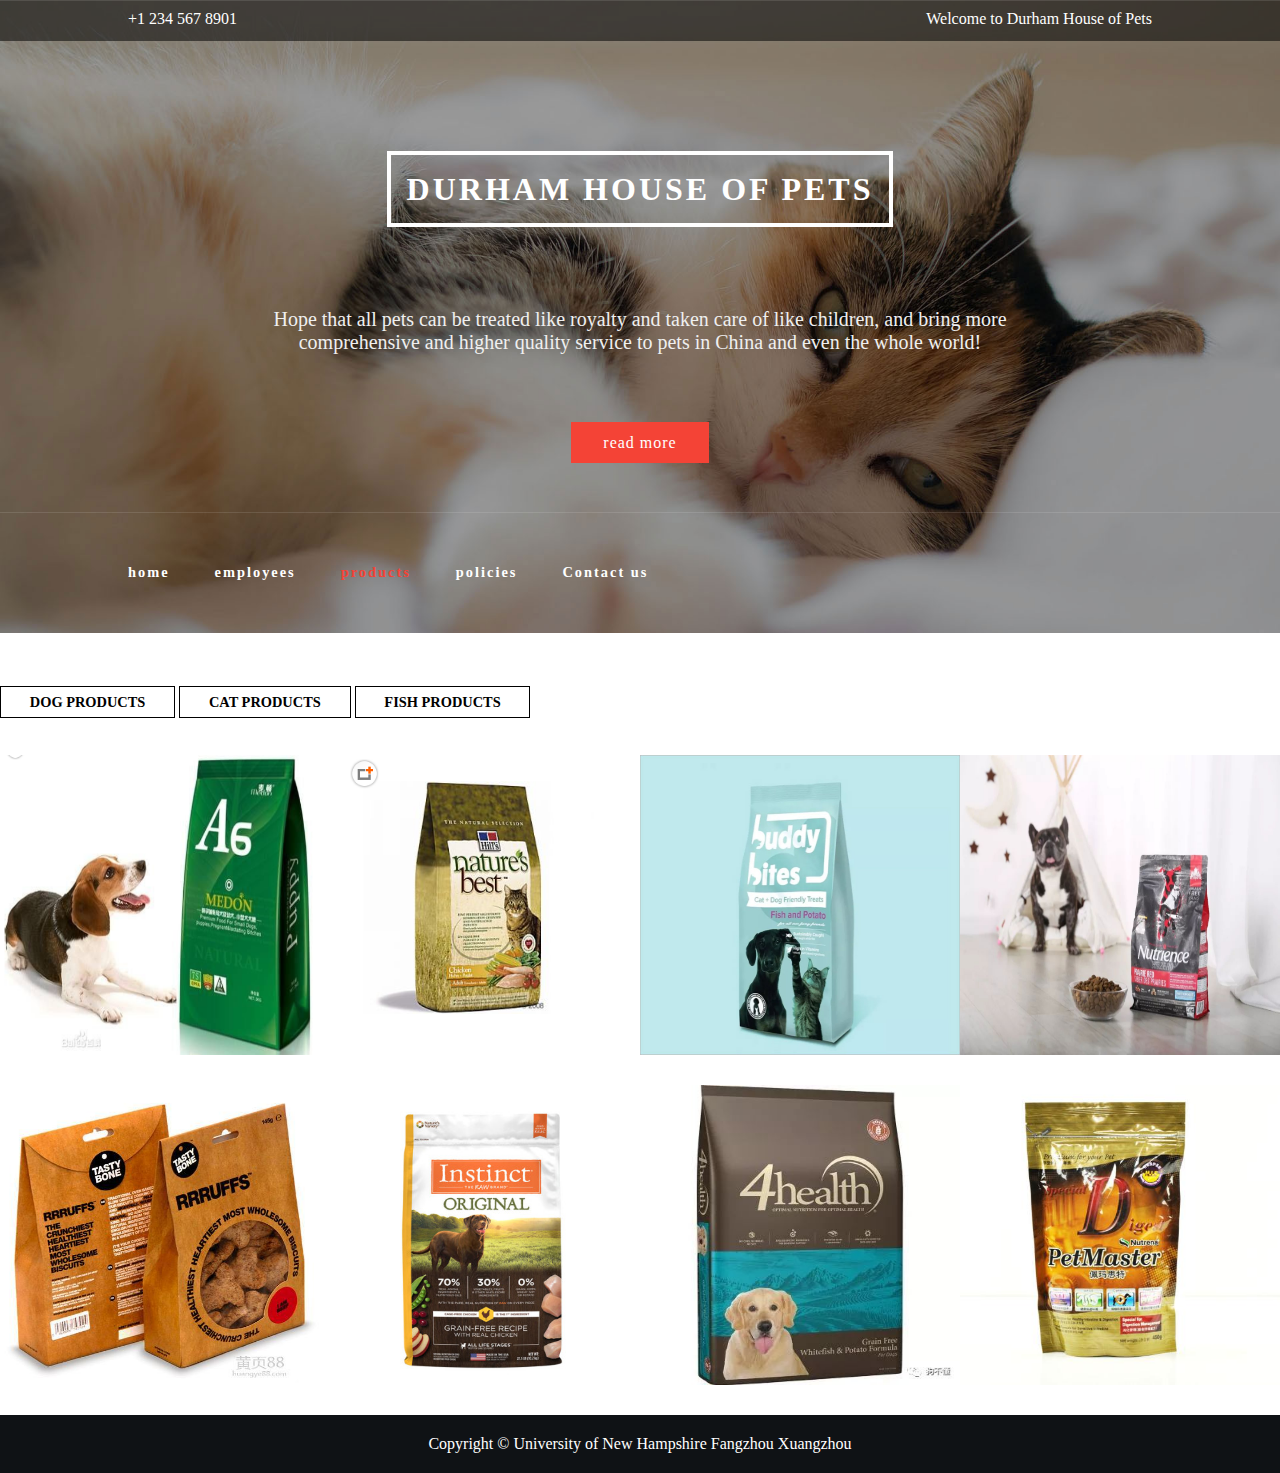
<file: products.html>
<!DOCTYPE html>
<html lang="en">
<head>
    <meta charset="UTF-8">
    <title>products</title>
    <link rel="stylesheet" href="style.css"/>
</head>
<body>
<div class="banner">
    <div class="header_top">
        <div class="call_p">
            <div class="left_call fl">
                <p>+1 234 567 8901</p>
            </div>
            <div class="left_call fr">
                <p>Welcome to Durham House of Pets</p>
            </div>
        </div>
    </div>
    <div class="banner_body">
        <div class="box">
            <div class="agileits-logo">
                <h1><a href="index.html">Durham House of Pets</a></h1>
            </div>
            <div class="wthree-banner">
                <p>Hope that all pets can be treated like royalty and taken care of like children, and bring more comprehensive and higher quality service to pets in China and even the whole world!</p>
            </div>
            <div class="more-button">
                <a href="index.html" >read more</a>
            </div>
        </div>
        <div class="header-bottom">
            <div class="box">
                <div class="header-top-info">
                    <nav class="navbar">
                        <ul class="nav">
                            <li ><a href="index.html">home</a></li>
                            <li><a href="employees.html">employees</a></li>
                            <li  class="active"><a href="products.html">products</a></li>
                            <li><a href="policies.html">policies</a></li>
                            <li><a href="contact_us.html">Contact us</a></li>
                            <li class="cb"></li>
                        </ul>
                    </nav>
                </div>
            </div>
        </div>
    </div>
</div>

<div class="button">
    <a href="dogsupplies.html">Dog products</a>
    <a href="catsupplies.html">cat products</a>
    <a href="fishsupplies.html">fish products</a>
</div>

<div class="employees">
    <div class="services_box fl">
        <div class="services-grid-info">
            <img src="f1.png" alt="">
            <div class="services-grid-caption">
                <h4>Nulla facilisi</h4>
                <p>Fusce laoreet</p>
            </div>
        </div>
    </div>
    <div class="services_box fl">
        <div class="services-grid-info">
            <img src="f2.png" alt="">
            <div class="services-grid-caption">
                <h4>Justo congue</h4>
                <p>Fusce laoreet</p>
            </div>
        </div>
    </div>
    <div class="services_box fl">
        <div class="services-grid-info">
            <img src="f3.jpg" alt="">
            <div class="services-grid-caption">
                <h4>Justo congue</h4>
                <p>Fusce laoreet</p>
            </div>
        </div>
    </div>
    <div class="services_box fl">
        <div class="services-grid-info">
            <img src="f4.jpeg" alt="">
            <div class="services-grid-caption">
                <h4>Justo congue</h4>
                <p>Fusce laoreet</p>
            </div>
        </div>
    </div>
    <div class="services_box fl">
        <div class="services-grid-info">
            <img src="f5.jpg" alt="">
            <div class="services-grid-caption">
                <h4>Nulla facilisi</h4>
                <p>Fusce laoreet</p>
            </div>
        </div>
    </div>
    <div class="services_box fl">
        <div class="services-grid-info">
            <img src="f6.jpg" alt="">
            <div class="services-grid-caption">
                <h4>Justo congue</h4>
                <p>Fusce laoreet</p>
            </div>
        </div>
    </div>
    <div class="services_box fl">
        <div class="services-grid-info">
            <img src="f7.jpg" alt="">
            <div class="services-grid-caption">
                <h4>Justo congue</h4>
                <p>Fusce laoreet</p>
            </div>
        </div>
    </div>
    <div class="services_box fl">
        <div class="services-grid-info">
            <img src="f8.jpg" alt="">
            <div class="services-grid-caption">
                <h4>Justo congue</h4>
                <p>Fusce laoreet</p>
            </div>
        </div>
    </div>
    <div class="cb"></div>
</div>

<div class="footer">
    <div class="copyright">
        <p></p><p>Copyright © University of New Hampshire   Fangzhou Xuangzhou </p><p></p>
    </div>
</div>

</body>
</html>
</file>
<file: style.css>
*{
    margin: 0;
    padding: 0;
}
body a{
    transition: 0.5s all;
    -webkit-transition: 0.5s all;
    -o-transition: 0.5s all;
    -moz-transition: 0.5s all;
    -ms-transition: 0.5s all;
}
html, body{
    font-size: 100%;
}
body{
    background:#FFFFFF;
}
.fl{
    float: left;
}
.fr{
    float: right;
}
.cb{
    clear: both;
    overflow: hidden;
}
.banner{
    background: url(cats.jpg) no-repeat 0px 0px;
    background-size: cover;
    -webkit-background-size: cover;
    -moz-background-size: cover;
    -o-background-size: cover;
    -ms-background-size: cover;
}
.header_top{
    width: 100%;
    height: 40px;
    color: #fff;
    background: rgba(0, 0, 0, 0.53);
    border-top: solid 1px rgba(255, 255, 255, 0.11);
}
.header_top .call_p{
    width: 80%;
    margin: 0 auto;
}
.header_top .call_p .left_call p{
    line-height: 36px;
}

.agileits-logo {
    text-align:center;
    padding: 80px 0;
}
.agileits-logo h1{
    margin:0;
}
.agileits-logo h1 a{
    font-size: 1em;
    color: #ffffff;
    text-decoration: none;
    padding: .5em;
    text-transform: uppercase;
    letter-spacing: 3px;
    border: solid 4px #FFFFFF;
}
.agileits-logo h1 a span{
    text-transform: capitalize;
    font-weight: 300;
    color: #F44336;
    letter-spacing: 1px;
    font-size: .8em;
}
.wthree-banner{
    text-align: center;
}
.wthree-banner h3 {
    font-size: 82px;
    margin: 0;
    color: #FFF;
    font-weight: 100;
}
.wthree-banner p {
    width: 800px;
    margin: 0 auto;
    color: #efefef !important;
    font-size: 20px;
    padding-top: 20px;
}
.more-button {
    margin: 80px 0 18px 0;
    text-align: center;
}
.more-button a{
    background: #F44336;
    border: solid 2px #F44336;
    color: #FFF;
    font-size: 16px;
    padding: 10px 30px;
    text-decoration: none;
    letter-spacing: 1px;
}
.header-bottom{
    border-top: solid 1px rgba(255, 255, 255, 0.11);
    margin: 60px 0;
    height: 120px;
}
.box{
    padding-top:50px;
    width: 80%;
    margin: 0 auto;
}

.nav > li{
    float: left;
    list-style: none;
    margin-right: 45px;
    text-align: center;
}
.nav > li > a {
    color: #fff;

    font-weight: 600;
    font-size: .9em;
    letter-spacing: 2px;
    text-decoration: none;
}
.nav > li > a:hover, .navbar-default .nav > li > a:focus {
    color: #F44336;
    background: none;
    border-radius: 20px;
}
.nav:hover, .nav:focus {
    color: #F44336;
}
.navbar-nav > li > a {
    font-size: 1em;
    padding: 0;
    margin: 0 1em;
}
.nav > .active > a, .nav > .active > a:hover, .nav> .active > a:focus {
    color: #F44336;
    background: none;
    border-radius: 20px;
}

.welcome-heading h2, .welcome-heading h3 {
    color: #212121;
    font-size: 52px;
    margin: 0;
    text-align: center;
    text-transform: uppercase;
    font-weight: 800;
}

.welcome-img {
    overflow: hidden;
    border: 8px solid #E4E4E4;
    cursor: pointer;
}
img.zoom-img {
    transform: scale(1, 1);
    -webkit-transform: scale(1, 1);
    -moz-transform: scale(1, 1);
    -ms-transform: scale(1, 1);
    -o-transform: scale(1, 1);
    transition-timing-function: ease-out;
    -webkit-transition-timing-function: ease-out;
    -moz-transition-timing-function: ease-out;
    -ms-transition-timing-function: ease-out;
    -o-transition-timing-function: ease-out;
    -webkit-transition-duration: .5s;
    -moz-transition-duration: .5s;
    -ms-transition-duration: .5s;
    -o-transition-duration: .5s;
}
img.zoom-img:hover {
    transform: scale(1.1);
    -webkit-transform: scale(1.1);
    -moz-transform: scale(1.1);
    -ms-transform: scale(1.1);
    -o-transform: scale(1.1);
    -webkit-transition-timing-function: ease-in-out;
    -webkit-transition-duration: 750ms;
    -moz-transition-timing-function: ease-in-out;
    -moz-transition-duration: 750ms;
    -ms-transition-timing-function: ease-in-out;
    -o-transition-timing-function: ease-in-out;
    -ms-transition-duration: 750ms;
    -o-transition-duration: 750ms;
    overflow: hidden;
}
.welcome-grids{
    width:338px;
    height: 210px;
    margin-right: 10px;
    overflow: hidden;
}
.welcome-info{
    margin-bottom: 50px;
}
.box p{
    color: #888;
}
.Notizie_info{
    margin-bottom: 30px;
}
.news-left-img.news-left-img1 {
    background: url(y2.jpg) no-repeat 0px 0px;
    background-size: cover;
    min-height: 200px;
}
.news-left-img.news-left-img2 {
    background: url(s3.jpg) no-repeat 0px 0px;
    background-size: cover;
    min-height: 200px;
}
.news-left-img.news-left-img3 {
    background: url(s2.jpg) no-repeat 0px 0px;
    background-size: cover;
    min-height: 200px;
}
.news-left-img.news-left-img4 {
    background: url(s1.jpg) no-repeat 0px 0px;
    background-size: cover;
    min-height: 200px;
}
.box_p4{
    width: 48%;
    margin-right: 15px;
    margin-bottom: 30px;
}
.news-left-text {
    margin:20px;
    width: 170px;
    height: 120px;
    text-align: center;
    line-height: 120px;
    padding-top: 30px;
}

.news-left-text h5 {
    color: #fff!important;
    font-size:16px;
    margin: 10px 0 0 0;
    font-weight: 600;
}
.agile-news-left{
    width: 48%;
    margin-right: 20px;
}
.agile-news-right{
    width: 48%;
}
.agile-news-right .news-left-top-text h1{
    color: #F44336;
    text-decoration: none;
    font-size: 18px;
    font-weight: 600;
    display: inline-block;
    margin-top: 20px;
}
.agile-news-right p{
    padding-top: 20px;
}
.say_info{
    padding: 30px 0;
    background: url(4.jpg) no-repeat 0px 0px;
    background-size: cover;
    position: relative;
}
.say_info .welcome-heading h2{
    color: #fff;
}
.box h5{
    text-align: center;
    color: #999;
    font-size: 16px;
    margin-top: 20px;
}
.footer {
    background: #0f1215;
    padding: 20px 0;
    text-align: center;
}
.copyright p{
    color: #fff;
}


.modal{
    margin-bottom: 30px;
}
.about-left{
    width: 48%;
}
.about-left h5 {
    color: #000000;
    font-size: 18px;
    text-transform: uppercase;
    font-weight: 600;
    letter-spacing: 4px;
    margin: 18px 0 10px 0;
    text-align: left;
}
.about-left p {
    color: #999999;
    font-size: 14px;
    line-height:26px;
    margin: 10px 0 0 0;
    padding-right: 30px;
}
.button {
    margin: 24px 0 14px 0;
    padding-bottom: 30px;
}
.button a {
    color: #000000;
    font-size: .9em;
    text-decoration: none;
    padding: .5em 2em;
    background: none;
    text-transform: uppercase;
    font-weight: 600;
    text-align: center;
    border: solid 1px #000000;
}
.about-right{
    margin-top: 30px;
}
.about-img-grids .about-img img{
    width: 260px;
    height: 160px;
}
.services{
    margin-top:30px;
}
.services_box{
    width: 25%;
    margin-bottom: 30px;
}
.services_box .services-grid-info img{
    width: 100%;
    height: 300px;
}
.services-grid-info {
    position: relative;
    overflow: hidden;
    height: 300px;
}
.services-grid-caption {
    background: rgba(0, 0, 0, 0.61);
    padding: 56px 14px 14px 14px;
    position: absolute;
    left: 0;
    bottom: -380px;
    text-align: center;
    width: 100%;
    height:300px;
    -webkit-transition: .5s all;
    transition: .5s all;
    -moz-transition: .5s all;
}
.services-grid-info:hover .services-grid-caption {
    bottom:-80px;
}
.services-grid-caption h4,.services-grid-caption p{
    color: #fff;
    font-size: 26px;
}
.video{
    padding-bottom: 50px;
}
.video_left ,.video_right {
    width: 50%;
}
.video_left video,.video_right video{
    width: 90%;
    height: 300px;
}
.Specials_box{
    margin-right: 20px;
}
.Specials_box img.w205{
    width:240px;
    height: 280px;
}
.Specials_box img.w390{
    width:420px;
    height: 280px;
}

.Specials_box{
    overflow: hidden;
    position: relative;
    cursor: pointer;
}
.agile-b-wrapper {
    position: absolute;
    width: 100%;
    height: 0%;
    top: 18%;
    left: 0;
    transition: .5s all;
    opacity: 1;
}
.agile-b-wrapper h5 {
    font-size: 20px;
    color: #fff;
    text-align: center;
    margin: 30px auto 0;
    background: #F44336;
    width: 100px;
    font-weight: 700;
    height: 100px;
    border-radius: 50%;
    line-height: 96px;
}
.agile-b-wrapper h5 span {
    font-weight: 100;
}
.team{
    margin-bottom: 230px;
}
.view{
    width:205px;
    height:205px;
    margin-right: 50px;
}
.view img{
    width:205px;
    height:205px;
}
.mask{
    margin-bottom: 50px;
}
.mask span{
    display:block;
    text-align: center;
}
.box ul>li{
    list-style: none;
}
.w3_address{
    line-height: 42px;
}




/*contact*/
.contact{
    width: 60%;
    margin: 0 auto;
    padding-bottom: 30px;
}
.contact-top h3 {
    font-size: 2.5em;
    color: #954925;
    text-align: center;
    margin-bottom: 1.2em;
}
.contact-bottom .contact-left,.contact-bottom .contact-right{
    width: 49%;
}
.contact-left p {
    font-size:14px;
    color: #000;
    margin: 7px 0;
}

.contact-left input[type="text"] {
    border: 1px solid #ccc;
    padding:7px 14px;
    width:90%;
    outline: none;
    border-radius: 5px;
}
.contact-left textarea {
    border: 1px solid #ccc;
    width:90%;
    padding:7px 14px;
    height: 136px;
    outline: none;
    resize: none;
    border-radius: 5px;
}

.contact-left input[type="submit"] {
    font-size: 14px;
    color: #fff;
    padding:7px 14px;
    background: #954925;
    border: none;
    outline: none;
    margin-top: 14px;
    border-radius: 5px;
}

.contact-right h4 {
    font-size: 28px;
    color: #000;
    margin-bottom: 7px;
}
.contact-right p {
    font-size: 1em;
    color: #7E7E7E;
    line-height: 32px;
}
.contact-right ul{
    padding-top: 30px;
}
.contact-right ul li {
    margin-bottom: 0.8em;
    font-size: 1em;
    color: #36475B;
}
</file>
